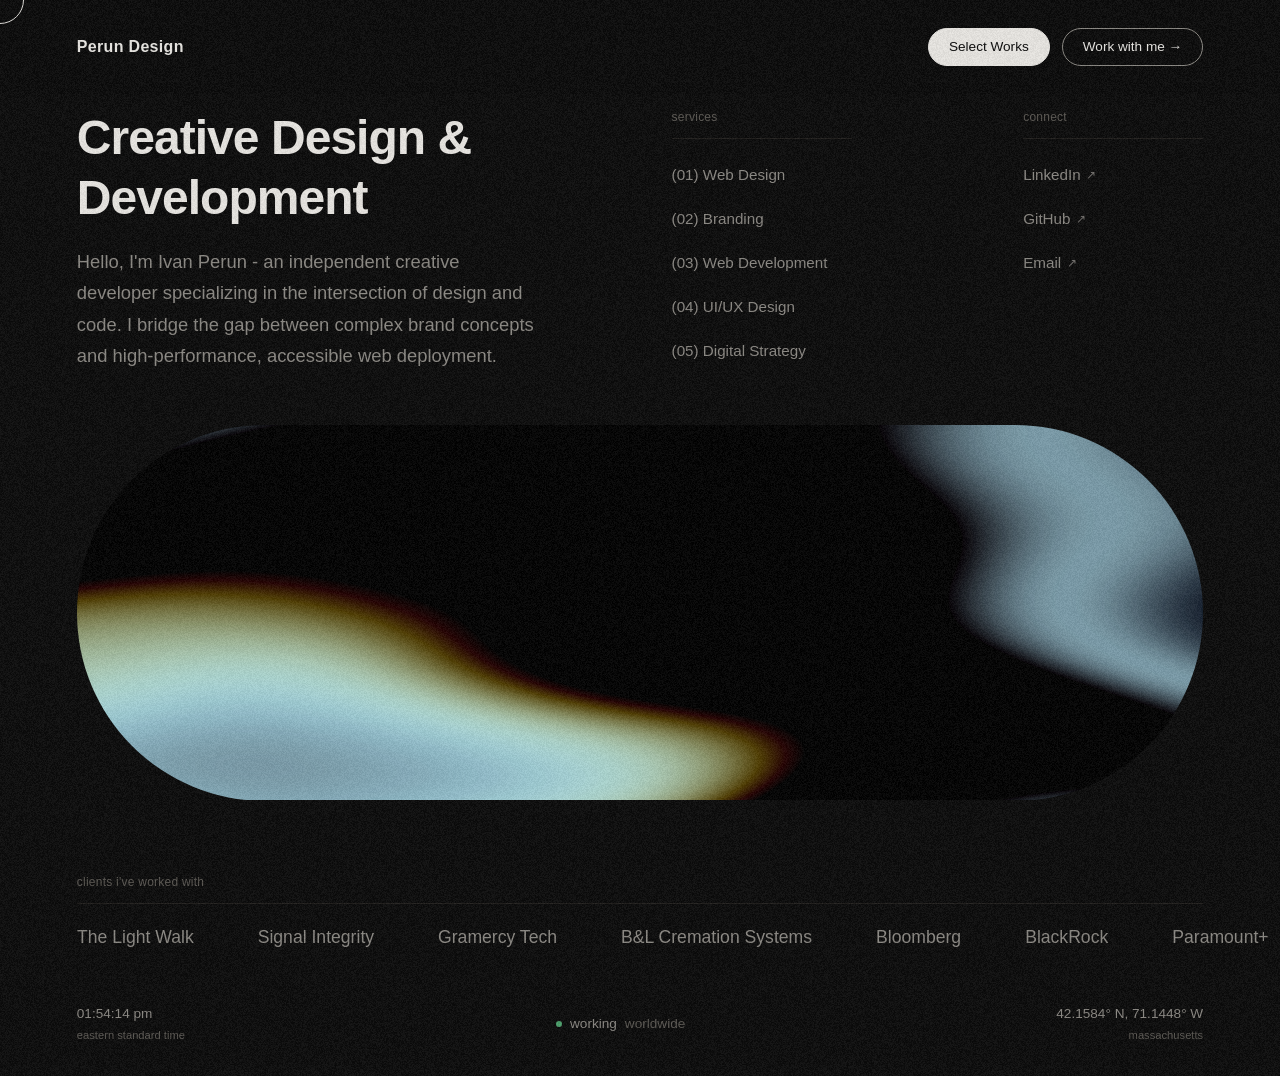
<file: index.html>
<!DOCTYPE html>
<html lang="en">
<head>
  <meta charset="UTF-8">
  <meta name="viewport" content="width=device-width, initial-scale=1.0, viewport-fit=cover">
  <meta name="color-scheme" content="dark">
  <title>Perun Design | Web Designer & Developer</title>
  <meta name="description" content="Perun Design — Web Designer & Developer based in Massachusetts, crafting digital experiences where design and engineering converge.">
  <meta name="author" content="Ivan Perun">
  <link rel="canonical" href="https://perundesign.com"/>

  <!-- Favicons -->
  <link rel="icon" href="images/favicon/favicon.ico" sizes="any">
  <link rel="icon" href="images/favicon/favicon.svg" type="image/svg+xml">
  <link rel="icon" href="images/favicon/favicon-96x96.png" sizes="96x96" type="image/png">
  <link rel="apple-touch-icon" href="images/favicon/apple-touch-icon.png">
  <link rel="manifest" href="images/favicon/site.webmanifest">

  <!-- Open Graph -->
  <meta property="og:type" content="website">
  <meta property="og:title" content="Perun Design | Web Designer & Developer">
  <meta property="og:description" content="Crafting digital experiences where design and engineering converge.">
  <meta property="og:url" content="https://perundesign.com/">
  <meta property="og:site_name" content="Perun Design">

  <!-- Twitter -->
  <meta name="twitter:card" content="summary">
  <meta name="twitter:title" content="Perun Design | Web Designer & Developer">
  <meta name="twitter:description" content="Crafting digital experiences where design and engineering converge.">

  <!-- Structured Data -->
  <script type="application/ld+json">
  {
    "@context": "https://schema.org",
    "@type": "Person",
    "name": "Ivan Perun",
    "jobTitle": "Web Designer & Developer",
    "url": "https://perundesign.com",
    "sameAs": [
      "https://www.linkedin.com/in/ivanperun",
      "https://github.com/iperun"
    ],
    "address": {
      "@type": "PostalAddress",
      "addressLocality": "Canton",
      "addressRegion": "MA",
      "addressCountry": "US"
    }
  }
  </script>

  <!-- Fonts -->
  <link rel="preconnect" href="https://api.fontshare.com" crossorigin>
  <link href="https://api.fontshare.com/v2/css?f[]=clash-display@400,500,600,700&f[]=general-sans@400,500,600,700&display=swap" rel="stylesheet">

  <link rel="stylesheet" href="css/styles.css">
</head>
<body>

  <!-- Custom Cursor -->
  <div class="cursor" aria-hidden="true">
    <p></p>
  </div>

  <!-- Grain Overlay -->
  <div class="grain-overlay" aria-hidden="true"></div>

  <!-- Works Lightbox - slides from top, masonry grid -->
  <div class="works_lightbox" data-showreel-wrap data-lenis-prevent aria-hidden="true">
    <div class="works_lightbox_panel">
      <header class="works_lightbox_header">
        <h2 class="works_lightbox_title">Select Works</h2>
        <button type="button" class="works_lightbox_close" data-showreel-close data-cursor="Close" aria-label="Close">
          <span class="works_lightbox_close_icon">×</span>
        </button>
      </header>
      <nav class="works_lightbox_links">
        <a href="signalin-full.html" class="works_lightbox_link" data-cursor="View" target="_blank" rel="noopener noreferrer">Signal Integrity</a>
        <a href="bl-branding.html" class="works_lightbox_link" data-cursor="View" target="_blank" rel="noopener noreferrer">B & L Branding</a>
        <a href="tlw-branding.html" class="works_lightbox_link" data-cursor="View" target="_blank" rel="noopener noreferrer">The Light Walk Branding</a>
      </nav>
      <div class="works_lightbox_content">
        <div class="works_masonry">
          <article class="works_item works_item--wide works_item--signalin-hero">
            <div class="works_item_media">
              <video playsinline muted loop preload="metadata" aria-label="Signal Integrity website demo">
                <source src="images/signalin/signalinvid.mp4" type="video/mp4">
              </video>
            </div>
            <div class="works_item_info">
              <span class="works_item_category">Web Design</span>
              <h3 class="works_item_title">Signal Integrity</h3>
            </div>
          </article>
             <article class="works_item works_item--portrait works_item--lightwalk-mobile">
            <div class="works_item_media">
              <img src="images/thelightwalk/thelightwalkmobile.jpg" alt="The Light Walk mobile view" loading="lazy" decoding="async">
            </div>
            <div class="works_item_info">
              <span class="works_item_category">Digital Design & Branding</span>
              <h3 class="works_item_title">The Light Walk</h3>
            </div>
          </article>
          <article class="works_item works_item--square works_item--bloomberg">
            <div class="works_item_media">
              <img src="images/wsj/wsj.jpg" alt="Bloomberg project work" loading="lazy" decoding="async">
            </div>
            <div class="works_item_info">
              <span class="works_item_category">Web Design</span>
              <h3 class="works_item_title">Wall Street Journal</h3>
            </div>
          </article>
          <article class="works_item works_item--landscape works_item--signalin-landscape">
            <div class="works_item_media">
              <img src="images/signalin/signalin.jpg" alt="Signal Integrity website homepage" loading="lazy" decoding="async">
            </div>
            <div class="works_item_info">
              <span class="works_item_category">Web Development</span>
              <h3 class="works_item_title">Signal Integrity</h3>
            </div>
          </article>
       
          <article class="works_item works_item--wide works_item--short works_item--citylabs-strip">
            <div class="works_item_media">
              <video playsinline muted loop preload="metadata" aria-label="Bloomberg CityLab website demo">
                <source src="images/citylabs/citylabsvid.mp4" type="video/mp4">
              </video>
            </div>
            <div class="works_item_info">
              <span class="works_item_category">Motion & Interactive Design</span>
              <h3 class="works_item_title">Bloomberg CityLab</h3>
            </div>
          </article>
          
          <article class="works_item works_item--landscape works_item--blcremation-landscape">
            <div class="works_item_media">
              <img src="images/blcremation/blcremation3.jpg" alt="B & L Cremation Systems Inc packaging and collateral" loading="lazy" decoding="async">
            </div>
            <div class="works_item_info">
              <span class="works_item_category">Branding</span>
              <h3 class="works_item_title">B & L Cremation Systems Inc</h3>
            </div>
          </article>
        
          <article class="works_item works_item--square works_item--blackrock-square">
            <div class="works_item_media">
              <img src="images/blackrock/blackrock2.jpg" alt="BlackRock product photography" loading="lazy" decoding="async">
            </div>
            <div class="works_item_info">
              <span class="works_item_category">Web Design</span>
              <h3 class="works_item_title">BlackRock</h3>
            </div>
          </article>
          <article class="works_item works_item--wide works_item--blackrock-hero">
            <div class="works_item_media">
              <img src="images/blackrock/blackrock.jpg" alt="BlackRock branding and website" loading="lazy" decoding="async">
            </div>
            <div class="works_item_info">
              <span class="works_item_category">Web Design & Development</span>
              <h3 class="works_item_title">BlackRock</h3>
            </div>
          </article>
          <article class="works_item works_item--portrait works_item--blcremation-portrait">
            <div class="works_item_media">
              <img src="images/blcremation/blcremation1.jpg" alt="B & L Cremation Systems Inc branding" loading="lazy" decoding="async">
            </div>
            <div class="works_item_info">
              <span class="works_item_category">Digital Design</span>
              <h3 class="works_item_title">B & L Cremation Systems Inc</h3>
            </div>
          </article>
          <article class="works_item works_item--extra-tall works_item--citylabs-tall">
            <div class="works_item_media">
              <img src="images/citylabs/citylabs.jpg" alt="Bloomberg CityLab website" loading="lazy" decoding="async">
            </div>
            <div class="works_item_info">
              <span class="works_item_category">Responsive Web Design</span>
              <h3 class="works_item_title">Bloomberg CityLab</h3>
            </div>
          </article>
          <article class="works_item works_item--square works_item--signalin-square">
            <div class="works_item_media">
              <img src="images/signalin/signalin2.png" alt="Signal Integrity content and branding" loading="lazy" decoding="async">
            </div>
            <div class="works_item_info">
              <span class="works_item_category">Content Creation</span>
              <h3 class="works_item_title">Signal Integrity</h3>
            </div>
          </article>
          <article class="works_item works_item--tall works_item--blcremation-tall">
            <div class="works_item_media">
              <img src="images/blcremation/blcremation2.jpg" alt="B & L Cremation Systems Inc product design" loading="lazy" decoding="async">
            </div>
            <div class="works_item_info">
              <span class="works_item_category">Print Design</span>
              <h3 class="works_item_title">B & L Cremation Systems Inc</h3>
            </div>
          </article> 
          <article class="works_item works_item--wide works_item--lightwalk-wide">
            <div class="works_item_media">
              <img src="images/thelightwalk/thelightwalk.jpg" alt="The Light Walk website desktop view" loading="lazy" decoding="async">
            </div>
            <div class="works_item_info">
              <span class="works_item_category">Digital Asset Design</span>
              <h3 class="works_item_title">The Light Walk</h3>
            </div>
          </article>
        </div>
      </div>
    </div>
  </div>

  <div class="page-wrap" id="page">
    <main>

      <!-- Navigation -->
      <nav class="navbar">
        <a href="/" class="nav-name">Perun Design</a>
        <div class="nav-right">
          <a href="#works" class="nav-cta nav-cta_pill nav-cta_filled" data-showreel-trigger data-cursor="View">Select Works</a>
          <a href="mailto:peruni101@gmail.com?subject=Portfolio%20Inquiry%20—%20Perun%20Design" class="nav-cta nav-cta_pill email-cta" data-cursor="Email">Work with me →</a>
        </div>
      </nav>

      <!-- Header Content -->
      <section class="header_content" data-hero-wrap>
        <div class="header_main">
          <h1 class="header_headline">Creative Design & Development</h1>
          <p class="header_body">
            Hello, I'm Ivan Perun - an independent creative developer specializing in the intersection of design and code. I bridge the gap between complex brand concepts and high-performance, accessible web deployment.
          </p>
        </div>
        <div class="header_col header_col--services">
          <p class="side_block_title">services</p>
          <div class="side_block_line"></div>
          <ul class="side_block_list">
            <li><a href="#" class="side_block_item" data-showreel-trigger data-cursor="View">(01) Web Design</a></li>
            <li><a href="#" class="side_block_item" data-showreel-trigger data-cursor="View">(02) Branding</a></li>
            <li><a href="#" class="side_block_item" data-showreel-trigger data-cursor="View">(03) Web Development</a></li>
            <li><a href="#" class="side_block_item" data-showreel-trigger data-cursor="View">(04) UI/UX Design</a></li>
            <li><a href="#" class="side_block_item" data-showreel-trigger data-cursor="View">(05) Digital Strategy</a></li>
          </ul>
        </div>
        <div class="header_col header_col--connect">
          <p class="side_block_title">connect</p>
          <div class="side_block_line"></div>
          <ul class="side_block_list">
            <li><a href="https://www.linkedin.com/in/ivanperun/" target="_blank" rel="noopener noreferrer" class="side_block_item side_block_link" data-cursor="Visit">LinkedIn <span class="side_block_arrow">↗</span></a></li>
            <li><a href="https://github.com/iperun" target="_blank" rel="noopener noreferrer" class="side_block_item side_block_link" data-cursor="Visit">GitHub <span class="side_block_arrow">↗</span></a></li>
            <li><a href="mailto:peruni101@gmail.com?subject=Portfolio%20Inquiry%20—%20Perun%20Design" class="side_block_item side_block_link" data-cursor="Email">Email <span class="side_block_arrow">↗</span></a></li>
          </ul>
        </div>
      </section>

      <!-- Pill Canvas -->
      <section class="canvas_pill_wrap">
        <div class="canvas_pill" data-showreel-trigger data-cursor="View" role="button" tabindex="0">
          <div class="hero_home_shader">
            <canvas class="hero_home_canvas" aria-hidden="true"></canvas>
          </div>
          <div class="canvas_play_overlay" aria-hidden="true">
            <span class="play_icon">Works</span>
          </div>
        </div>
      </section>

      <!-- Footer section: Marquee + Footer -->
      <div class="footer_section">
        <section class="marquee_wrap" aria-hidden="true">
          <p class="marquee_eyebrow">clients I've worked with</p>
          <div class="side_block_line"></div>
          <div class="marquee_track">
            <div class="marquee_set">
              <span class="marquee_item">The Light Walk</span>
              <span class="marquee_item">Signal Integrity</span>
              <span class="marquee_item">Gramercy Tech</span>
              <span class="marquee_item">B&L Cremation Systems</span>
              <span class="marquee_item">Bloomberg</span>
              <span class="marquee_item">BlackRock</span>
              <span class="marquee_item">Paramount+</span>
              <span class="marquee_item">Walmart</span>
              <span class="marquee_item">Indeed</span>
              <span class="marquee_item">LinkedIn</span>
              <span class="marquee_item">Sozo Ventures</span>
              <span class="marquee_item">WSJ</span>
            </div>
            <div class="marquee_set" aria-hidden="true">
              <span class="marquee_item">The Light Walk</span>
              <span class="marquee_item">Signal Integrity</span>
              <span class="marquee_item">Gramercy Tech</span>
              <span class="marquee_item">B&L Cremation Systems</span>
              <span class="marquee_item">Bloomberg</span>
              <span class="marquee_item">BlackRock</span>
              <span class="marquee_item">Paramount+</span>
              <span class="marquee_item">Walmart</span>
              <span class="marquee_item">Indeed</span>
              <span class="marquee_item">LinkedIn</span>
              <span class="marquee_item">Sozo Ventures</span>
              <span class="marquee_item">WSJ</span>
            </div>
            <div class="marquee_set" aria-hidden="true">
              <span class="marquee_item">The Light Walk</span>
              <span class="marquee_item">Signal Integrity</span>
              <span class="marquee_item">Gramercy Tech</span>
              <span class="marquee_item">B&L Cremation Systems</span>
              <span class="marquee_item">Bloomberg</span>
              <span class="marquee_item">BlackRock</span>
              <span class="marquee_item">Paramount+</span>
              <span class="marquee_item">Walmart</span>
              <span class="marquee_item">Indeed</span>
              <span class="marquee_item">LinkedIn</span>
              <span class="marquee_item">Sozo Ventures</span>
              <span class="marquee_item">WSJ</span>
            </div>
          </div>
        </section>

        <footer class="footer">
        <div class="footer_inner">
          <div class="footer_group">
            <p class="footer_time" data-current-time></p>
            <p class="footer_timezone">eastern standard time</p>
          </div>
          <div class="footer_status">
            <span class="status_dot"></span>
            <span>working</span>
            <span class="footer_global">worldwide</span>
          </div>
          <div class="footer_group footer_group_right">
            <p class="footer_coords">42.1584° N, 71.1448° W</p>
            <p class="footer_location">massachusetts</p>
          </div>
        </div>
      </footer>
      </div>

    </main>
  </div>

  <!-- Scripts -->
  <script src="js/vendor/gsap.min.js"></script>
  <script src="js/vendor/ScrollTrigger.min.js"></script>
  <script src="js/vendor/CustomEase.min.js"></script>
  <script src="js/vendor/lenis.min.js"></script>
  <script src="js/vendor/three.min.js"></script>
  <script src="js/hero-shader.js"></script>
  <script src="js/main.js"></script>

</body>
</html>
</file>
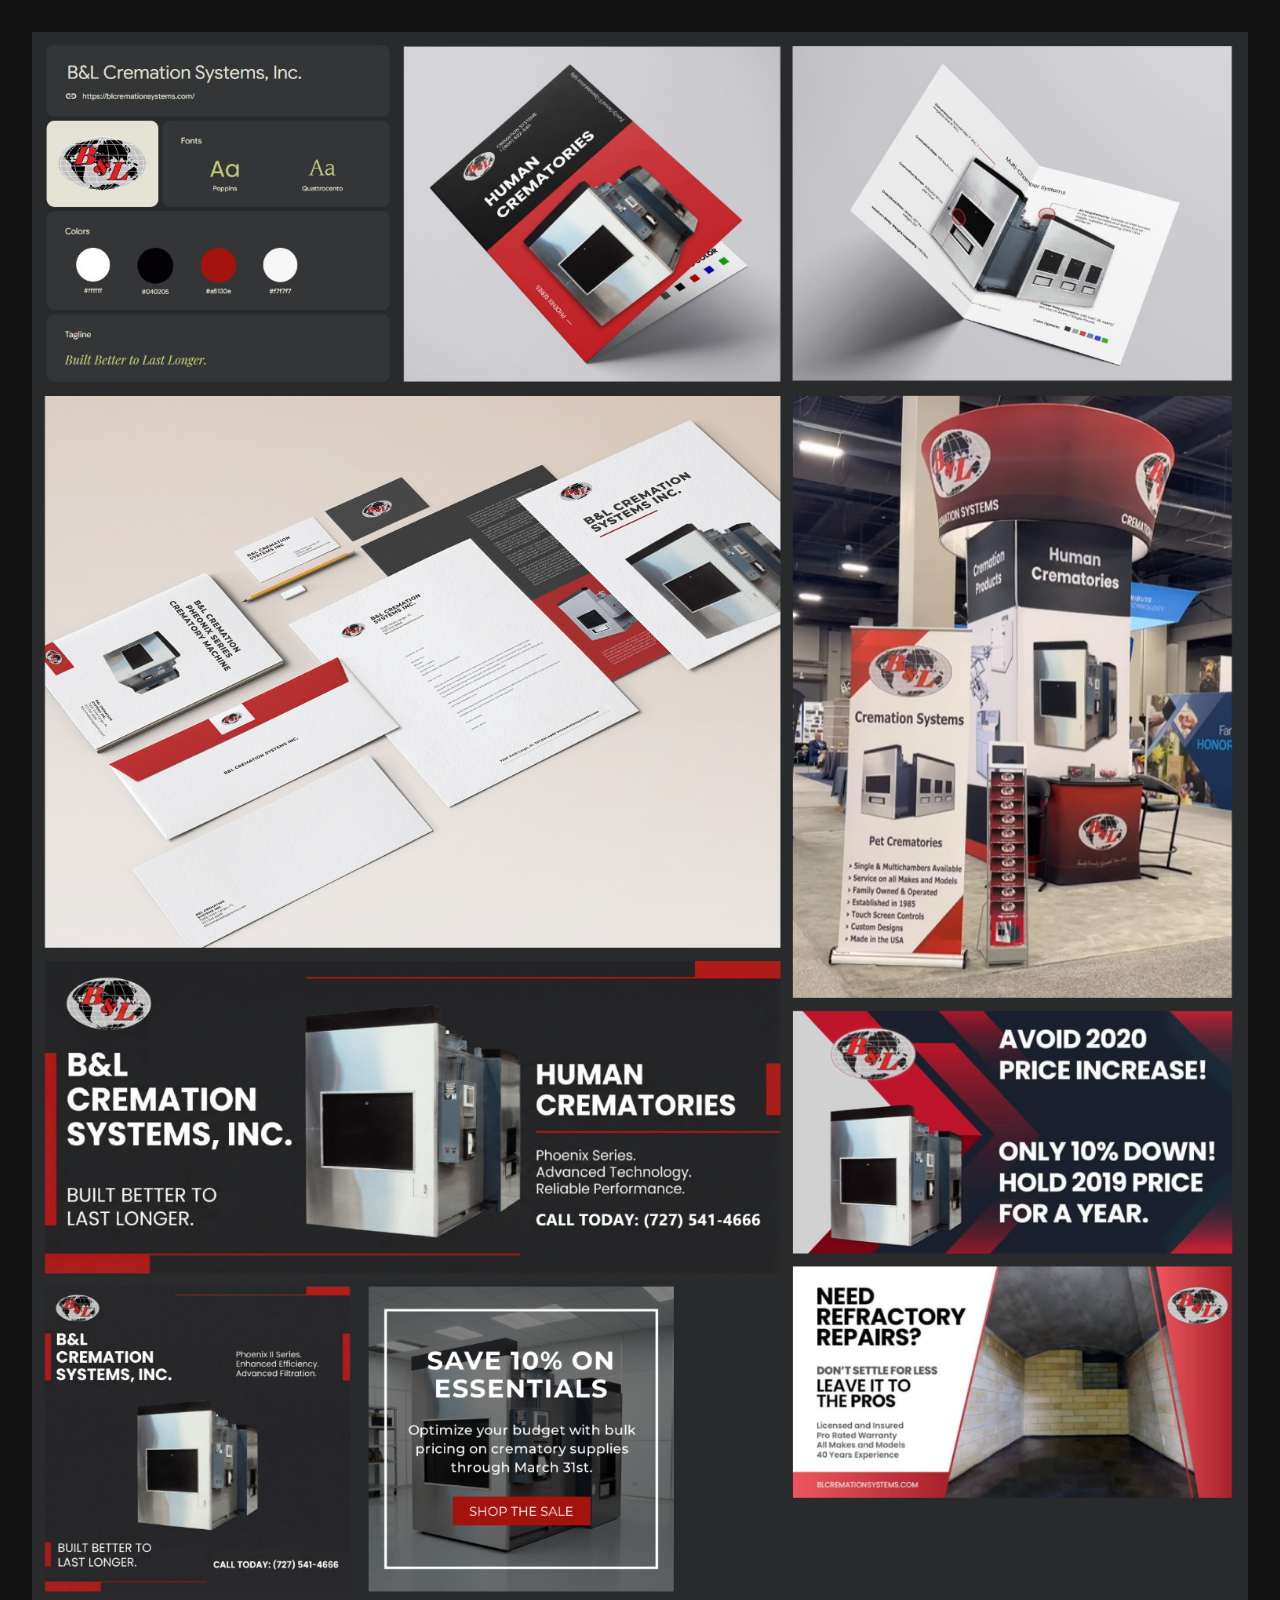
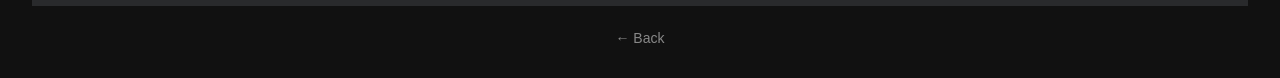
<file: bl-branding.html>
<!DOCTYPE html>
<html lang="en">
<head>
  <meta charset="UTF-8">
  <meta name="viewport" content="width=device-width, initial-scale=1.0">
  <title>B & L Branding</title>
  <style>
    * { margin: 0; padding: 0; box-sizing: border-box; }
    body { min-height: 100vh; background: #111; display: flex; flex-direction: column; align-items: center; justify-content: center; padding: 2rem; }
    img { max-width: 100%; height: auto; display: block; }
    a { color: #888; font-family: sans-serif; font-size: 0.875rem; margin-top: 1.5rem; text-decoration: none; }
    a:hover { color: #fff; }
  </style>
</head>
<body>
  <img src="bl%20branding.jpg" alt="B & L Branding">
  <a href="index.html">← Back</a>
</body>
</html>
</file>
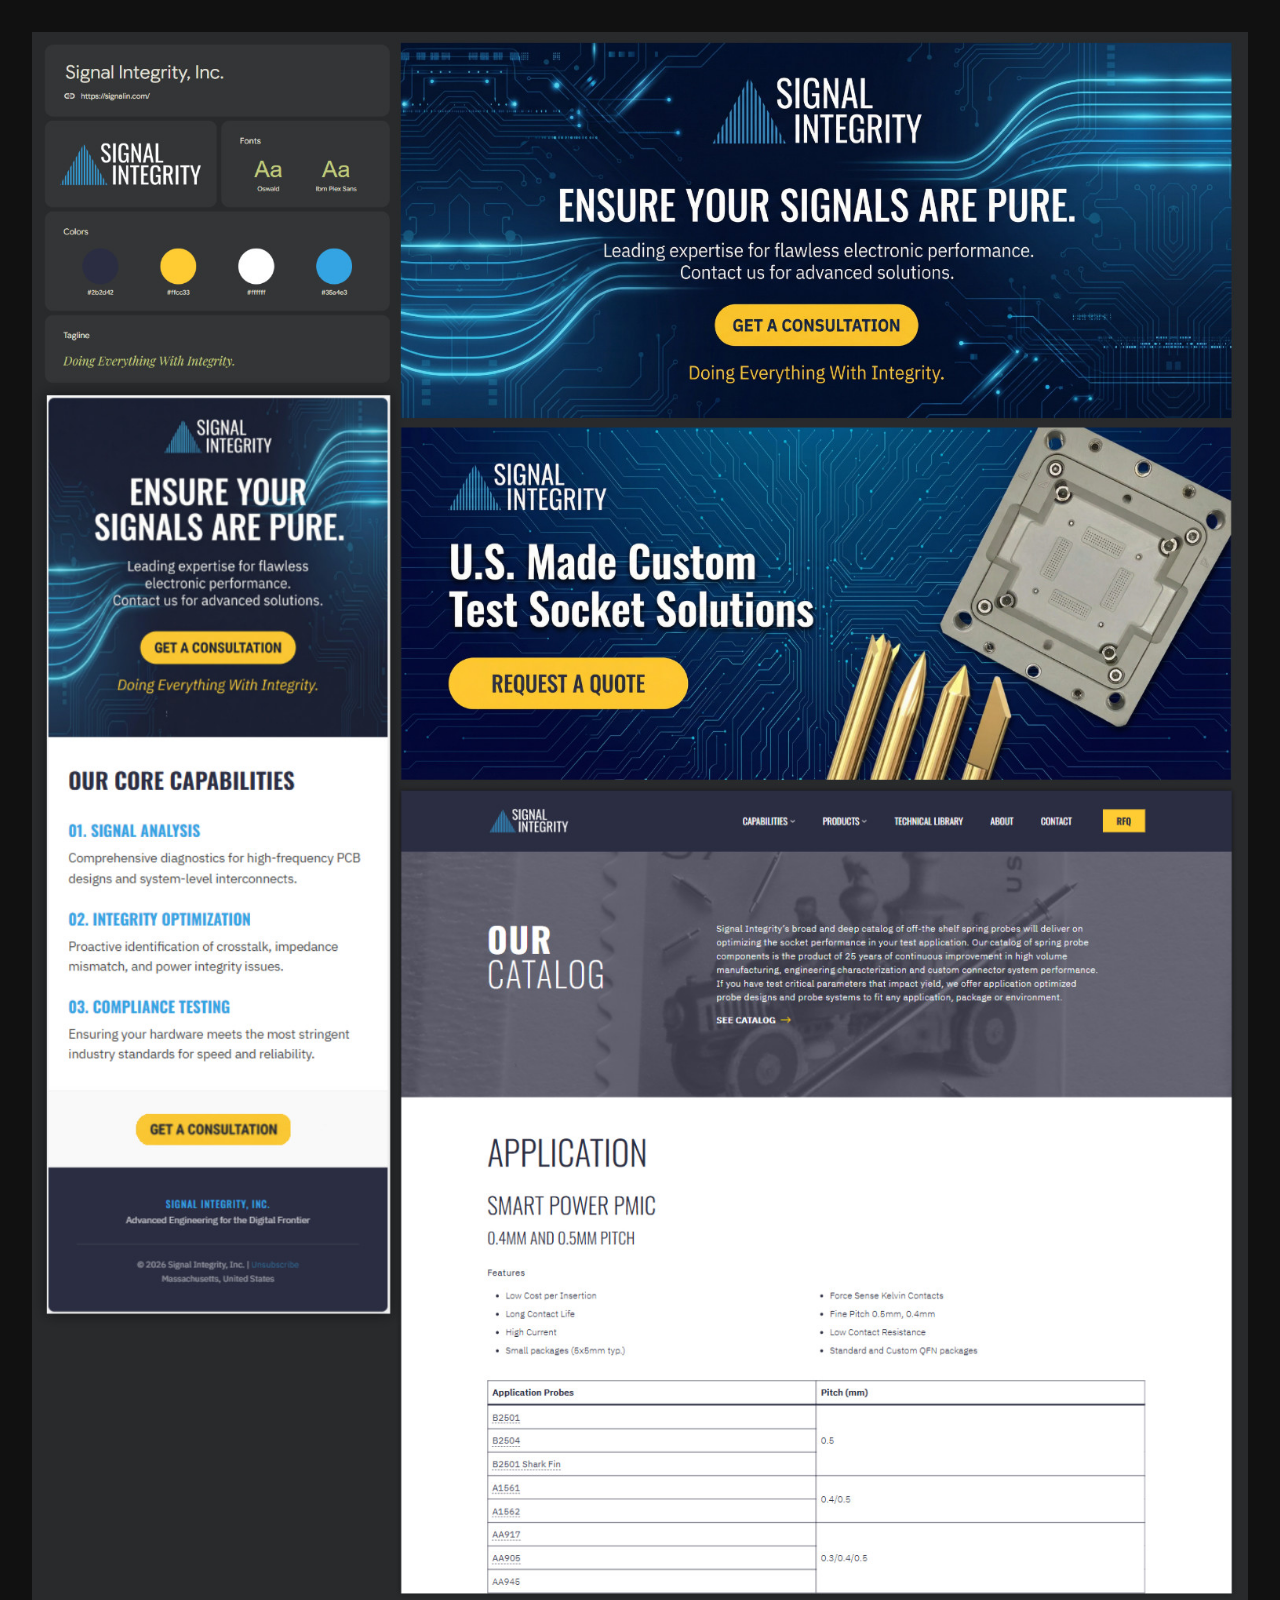
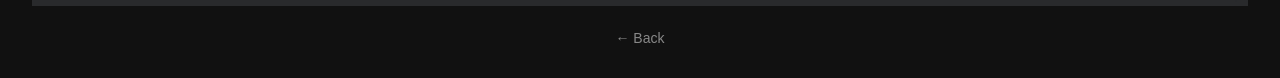
<file: signalin-full.html>
<!DOCTYPE html>
<html lang="en">
<head>
  <meta charset="UTF-8">
  <meta name="viewport" content="width=device-width, initial-scale=1.0">
  <title>Signal Integrity</title>
  <style>
    * { margin: 0; padding: 0; box-sizing: border-box; }
    body { min-height: 100vh; background: #111; display: flex; flex-direction: column; align-items: center; justify-content: center; padding: 2rem; }
    img { max-width: 100%; height: auto; display: block; }
    a { color: #888; font-family: sans-serif; font-size: 0.875rem; margin-top: 1.5rem; text-decoration: none; }
    a:hover { color: #fff; }
  </style>
</head>
<body>
  <img src="signalin%20full.jpg" alt="Signal Integrity">
  <a href="index.html">← Back</a>
</body>
</html>
</file>
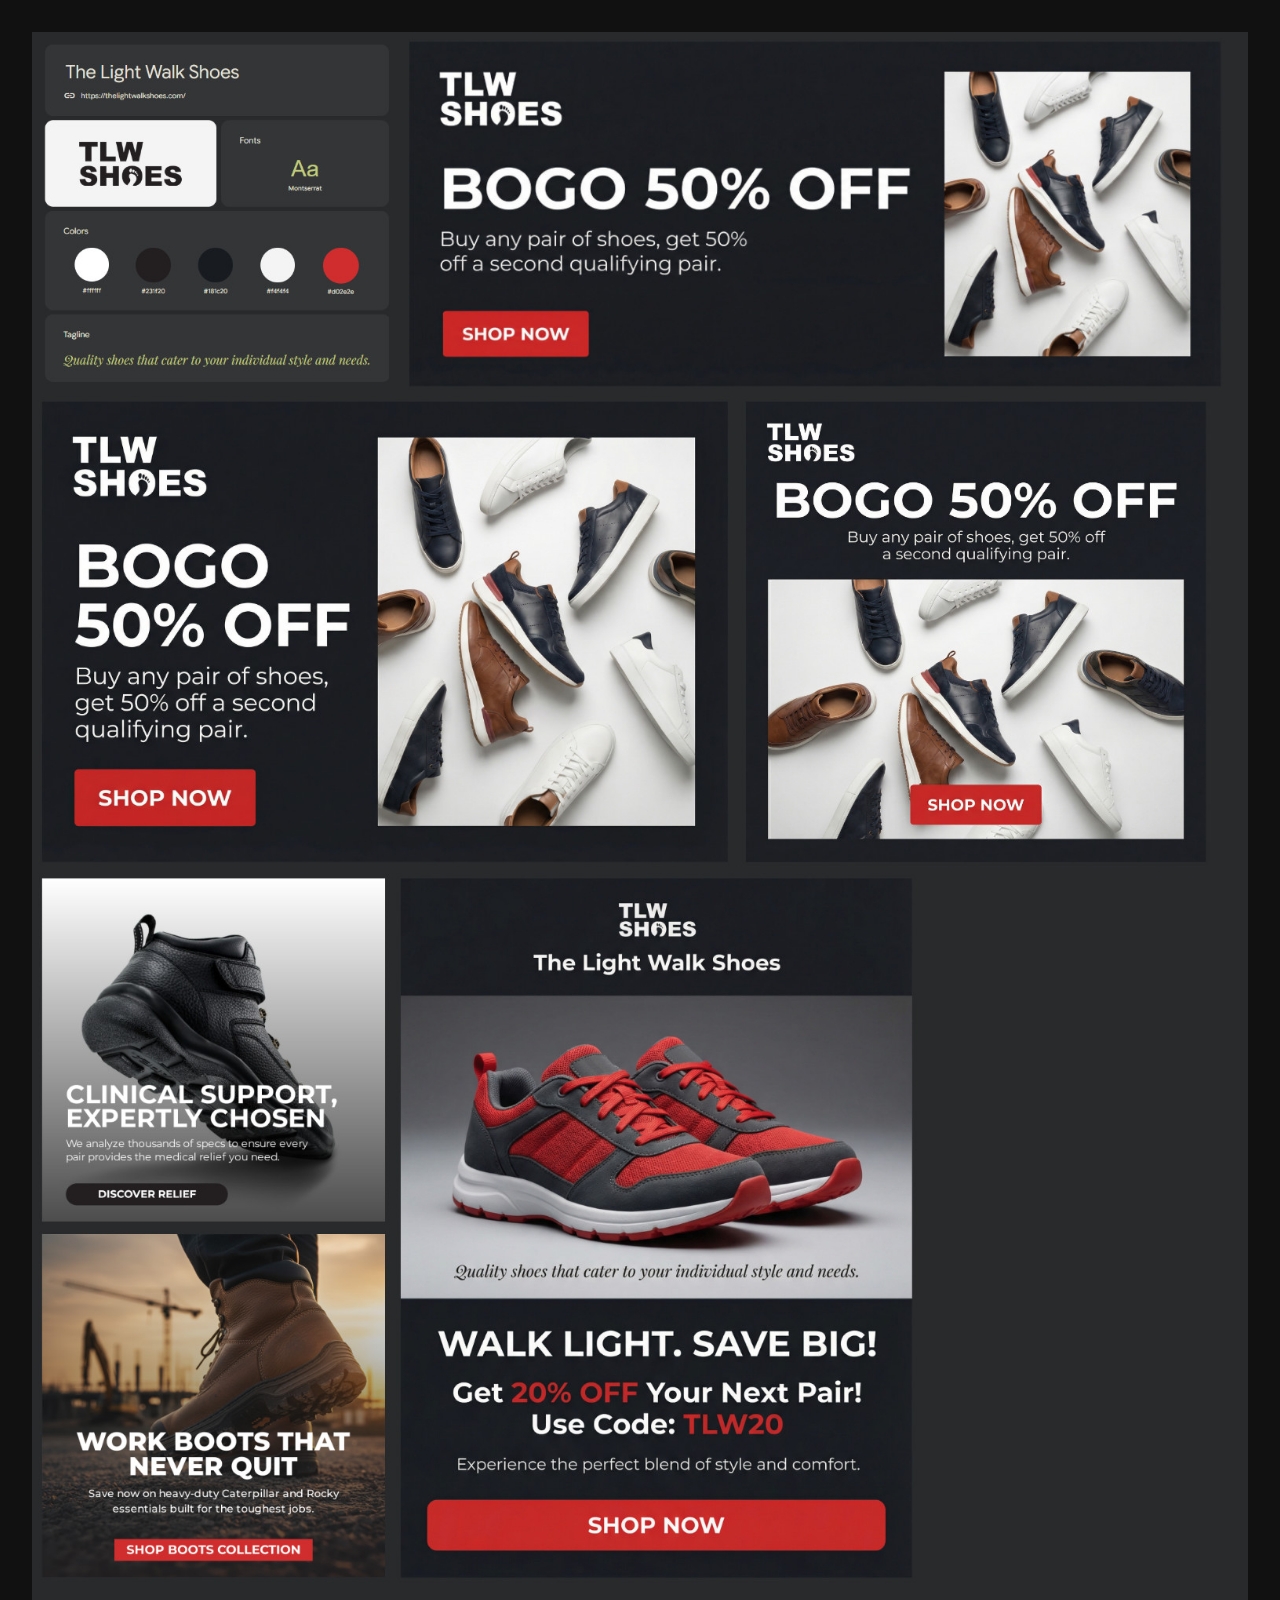
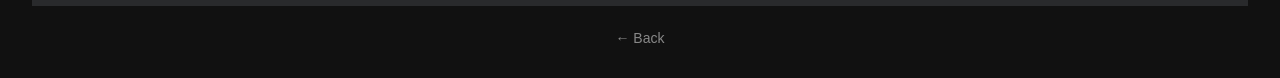
<file: tlw-branding.html>
<!DOCTYPE html>
<html lang="en">
<head>
  <meta charset="UTF-8">
  <meta name="viewport" content="width=device-width, initial-scale=1.0">
  <title>The Light Walk Branding</title>
  <style>
    * { margin: 0; padding: 0; box-sizing: border-box; }
    body { min-height: 100vh; background: #111; display: flex; flex-direction: column; align-items: center; justify-content: center; padding: 2rem; }
    img { max-width: 100%; height: auto; display: block; }
    a { color: #888; font-family: sans-serif; font-size: 0.875rem; margin-top: 1.5rem; text-decoration: none; }
    a:hover { color: #fff; }
  </style>
</head>
<body>
  <img src="tlw%20branding.jpg" alt="The Light Walk Branding">
  <a href="index.html">← Back</a>
</body>
</html>
</file>
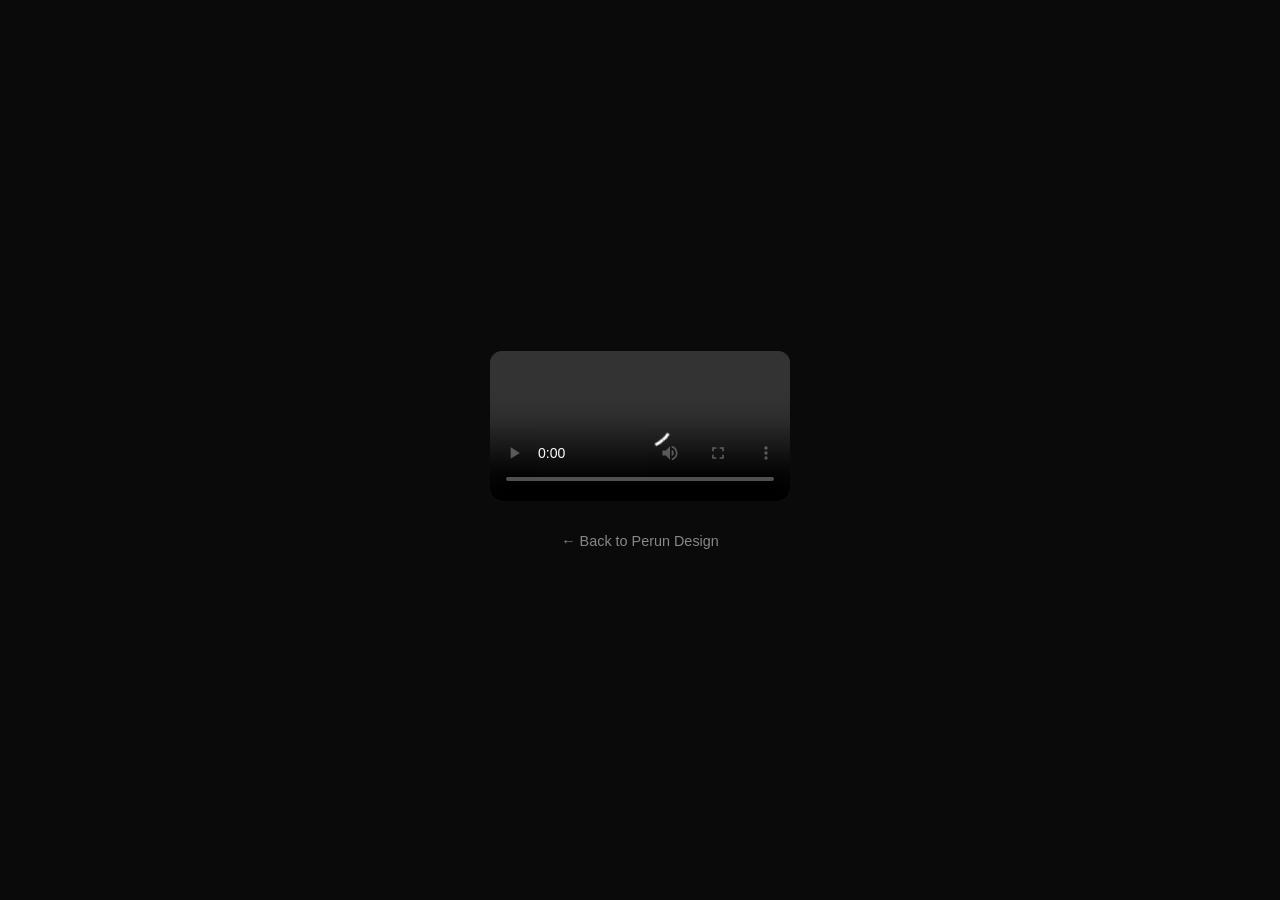
<file: video.html>
<!DOCTYPE html>
<html lang="en">
<head>
  <meta charset="UTF-8">
  <meta name="viewport" content="width=device-width, initial-scale=1.0, viewport-fit=cover">
  <meta name="color-scheme" content="dark">
  <title>Tradeshow | Perun Design</title>
  <meta name="description" content="B & L Cremation Systems — Tradeshow video showcase.">

  <!-- Favicons -->
  <link rel="icon" href="images/favicon/favicon.ico" sizes="any">
  <link rel="icon" href="images/favicon/favicon.svg" type="image/svg+xml">

  <!-- Fonts -->
  <link rel="preconnect" href="https://api.fontshare.com" crossorigin>
  <link href="https://api.fontshare.com/v2/css?f[]=clash-display@400,500,600,700&f[]=general-sans@400,500,600,700&display=swap" rel="stylesheet">

  <style>
    :root {
      --bg: #0a0a0a;
      --text: #e8e6e2;
      --sans: 'General Sans', -apple-system, sans-serif;
      --display: 'Clash Display', -apple-system, sans-serif;
      --edge-padding: clamp(1rem, 6vw, 6rem);
    }
    *, *::before, *::after { margin: 0; padding: 0; box-sizing: border-box; }
    html { height: 100%; -webkit-font-smoothing: antialiased; }
    body {
      font-family: var(--sans);
      background: var(--bg);
      color: var(--text);
      min-height: 100vh;
      display: flex;
      flex-direction: column;
      align-items: center;
      justify-content: center;
      padding: var(--edge-padding);
    }
    .video-wrap {
      width: auto;
      border-radius: 12px;
      overflow: hidden;
      background: #1f1d1b;
    }
    .video-wrap video {
      width: 100%;
    height: auto;
    display: block;
    max-height: 80vh;
    }
    .back-link {
      margin-top: 2rem;
      font-size: 0.9rem;
      color: #8a8782;
      text-decoration: none;
      transition: color 0.2s ease;
    }
    .back-link:hover {
      color: var(--text);
    }
  </style>
</head>
<body>
  <div class="video-wrap">
    <video src="images/blcremation/tradeshow.mp4" controls playsinline preload="metadata" aria-label="B & L Cremation Systems tradeshow video">
      Your browser does not support the video tag.
    </video>
  </div>
  <a href="index.html" class="back-link">← Back to Perun Design</a>
</body>
</html>
</file>
<file: css/styles.css>
/* =========================================
   Custom Properties
   ========================================= */
:root {
  --bg: #0a0a0a;
  --text: #e8e6e2;
  --text-muted: #8a8782;
  --text-dim: #5a5752;
  --border: #1f1d1b;
  --accent-1: #c4e8d4;
  --accent-2: #9fd9f0;
  --accent-3: #7a9ba8;
  --accent-green: #4a9e6a;
  --display: 'Clash Display', -apple-system, sans-serif;
  --sans: 'General Sans', -apple-system, sans-serif;
  --ease-out: cubic-bezier(0.16, 1, 0.3, 1);
  --ease-smooth: cubic-bezier(0.31, 0.75, 0.22, 1);
  --edge-padding: clamp(1rem, 6vw, 6rem);
}

/* =========================================
   Reset & Base
   ========================================= */
*, *::before, *::after {
  margin: 0;
  padding: 0;
  box-sizing: border-box;
}

html {
  height: 100%;
  -webkit-font-smoothing: antialiased;
  -moz-osx-font-smoothing: grayscale;
}

body {
  font-family: var(--sans);
  font-weight: 400;
  color: var(--text);
  background: var(--bg);
  min-height: 100%;
  line-height: 1.5;
  overflow-x: hidden;
  overflow-y: hidden;
}

body.no-cursor {
  cursor: auto;
}

a {
  color: inherit;
  text-decoration: none;
}

ul { list-style: none; }

::selection {
  background: rgba(229, 224, 218, 0.15);
  color: var(--text);
}

/* =========================================
   Typography
   ========================================= */
em {
  font-family: inherit;
  font-style: italic;
  font-weight: 400;
}

/* =========================================
   Custom Cursor
   ========================================= */
.cursor {
  position: fixed;
  top: 0;
  left: 0;
  width: 48px;
  height: 48px;
  border: 1px solid var(--text);
  border-radius: 50%;
  background: transparent;
  pointer-events: none;
  z-index: 10000;
  display: flex;
  align-items: center;
  justify-content: center;
  mix-blend-mode: difference;
  transition: width 0.35s ease, height 0.35s ease, background 0.35s ease, border-width 0.35s ease;
}

.cursor.cursor--hover {
  width: 64px;
  height: 64px;
  background: var(--text);
  border-width: 2px;
  mix-blend-mode: normal;
}

.cursor.cursor--hover p {
  color: var(--bg);
}

.cursor p {
  font-size: 0.7rem;
  font-weight: 500;
  text-transform: uppercase;
  letter-spacing: 0.05em;
  overflow: hidden;
  white-space: nowrap;
  text-align: center;
  transition: color 0.35s ease;
}

@media (max-width: 767px) {
  .cursor { display: none; }
  body { cursor: auto; }
}

/* =========================================
   Grain Overlay
   ========================================= */
.grain-overlay {
  position: fixed;
  top: -50vh;
  left: -50vw;
  width: 200vw;
  height: 200vh;
  height: 200dvh; /* Covers dynamic viewport on iOS Safari (address bar show/hide) */
  z-index: 9999;
  pointer-events: none;
  opacity: 0.06;
  background-repeat: repeat;
  background-size: 256px 256px;
  animation: grain 0.5s steps(6) infinite;
  will-change: transform;
  -webkit-backface-visibility: hidden;
  backface-visibility: hidden;
}

@keyframes grain {
  0%, 100% { transform: translate3d(0, 0, 0); }
  17% { transform: translate3d(-5%, -10%, 0); }
  33% { transform: translate3d(3%, -15%, 0); }
  50% { transform: translate3d(12%, 9%, 0); }
  67% { transform: translate3d(9%, 4%, 0); }
  83% { transform: translate3d(-1%, 7%, 0); }
}

/* =========================================
   Page Wrapper
   ========================================= */
.page-wrap {
  visibility: hidden;
  opacity: 0;
  display: flex;
  flex-direction: column;
  min-height: 100vh;
}

.page-wrap.is-visible {
  visibility: visible;
  opacity: 1;
}

.page-wrap main {
  flex: 1;
  display: flex;
  flex-direction: column;
  min-height: 0;
}

/* =========================================
   Navigation
   ========================================= */
.navbar {
  position: fixed;
  top: 0;
  left: 0;
  right: 0;
  z-index: 100;
  display: flex;
  align-items: center;
  justify-content: space-between;
  padding: 1.75rem var(--edge-padding);
  background: #0a0a0abd;
}

.nav-name {
  font-family: var(--display);
  font-weight: 600;
  font-size: 1rem;
  letter-spacing: 0.02em;
  color: var(--text);
}

.nav-right {
  display: flex;
  align-items: center;
  gap: 0.75rem;
}

.nav-cta {
  font-size: 0.85rem;
  font-weight: 500;
  color: var(--text);
  transition: color 0.3s ease, background 0.3s ease, border-color 0.3s ease, opacity 0.3s ease, transform 0.3s var(--ease-out);
}

.nav-cta:hover {
  color: var(--text);
}

.nav-cta_pill {
  padding: 0.5rem 1.25rem;
  border: 1px solid var(--text-muted);
  border-radius: 9999px;
  color: var(--text);
  transition: border-color 0.3s ease, color 0.3s ease, background 0.3s ease, opacity 0.2s ease;
  opacity: 0;
}

.nav-cta_pill:hover {
  opacity: 0.9;
  border-color: var(--text);
  color: var(--bg);
  background: var(--text);
}

.nav-cta_filled {
  color: var(--bg);
  background: var(--text);
  border-color: var(--text);
}

.nav-cta_filled:hover {
  opacity: 0.95;
  color: var(--text);
  background: var(--bg);
  border-color: var(--text);
}

/* =========================================
   Header Content
   ========================================= */
.header_content {
  display: grid;
  grid-template-columns: 2fr 1fr 1fr;
  gap: clamp(3rem, 6vw, 6rem);
  align-items: start;
  padding: clamp(6rem, 12vh, 12rem) var(--edge-padding) clamp(3rem, 6vh, 6rem);
  width: 100%;
  flex-shrink: 0;
  max-width: 1760px;
  margin: auto;
}

.header_main {
  max-width: 52ch;
  justify-self: start;
}

.header_col {
  display: flex;
  flex-direction: column;
  position: relative;
  min-width: 180px;
}

.header_col--services {
  justify-self: center;
}

.header_col--connect {
  justify-self: end;
}

.header_headline {
  font-family: var(--display);
  font-size: clamp(1.75rem, 3.5vw + 1vh, 3rem);
  font-weight: 600;
  line-height: 1.25;
  letter-spacing: -0.02em;
  margin-bottom: clamp(1rem, 2vh, 2rem);
}

.header_body {
  font-size: clamp(1rem, 1.5vw, 1.15rem);
  line-height: 1.7;
  color: var(--text-muted);
  margin-bottom: 1.25rem;
}

.header_body:last-child {
  margin-bottom: 0;
}

.side_block_title {
  font-size: 0.75rem;
  font-weight: 400;
  text-transform: lowercase;
  letter-spacing: 0.02em;
  color: var(--text-dim);
  margin-bottom: 0.75rem;
}

.side_block_line {
  width: 100%;
  height: 1px;
  background: var(--border);
  margin-bottom: 1.5rem;
}

.side_block_list {
  display: flex;
  flex-direction: column;
  gap: 1.25rem;
}

.side_block_item {
  font-size: 0.95rem;
  font-weight: 500;
  color: var(--text-muted);
  transition: color 0.3s ease;
}

.side_block_item:hover {
  color: var(--text);
}

.side_block_link {
  display: inline-flex;
  align-items: center;
  gap: 0.35rem;
}

.side_block_arrow {
  font-size: 0.8em;
  opacity: 0.8;
}

/* =========================================
   Pill Canvas
   ========================================= */
.canvas_pill_wrap {
  padding: 0 var(--edge-padding) clamp(2rem, 4vh, 5rem);
  width: 100%;
  flex: 1;
  min-height: 0;
  display: flex;
  flex-direction: column;
  justify-content: center;
  max-width: 1760px;
  margin: auto;
}

.canvas_pill {
  position: relative;
  width: 100%;
  aspect-ratio: 3 / 1;
  min-height: 180px;
  max-height: min(55vh, 420px);
  border-radius: 9999px;
  overflow: hidden;
  background: var(--bg);
  cursor: pointer;
  transition: transform 0.4s var(--ease-out);
  transform-origin: center center;
}

.canvas_pill:hover {
  transform: scale(1.01);
}

.canvas_pill:hover .canvas_play_overlay {
  opacity: 1;
}

.canvas_play_overlay {
  position: absolute;
  inset: 0;
  z-index: 2;
  display: flex;
  flex-direction: column;
  align-items: center;
  justify-content: center;
  background: rgba(0, 0, 0, 0.25);
  opacity: 0;
  transition: opacity 0.35s ease;
  pointer-events: none;
}

.play_icon {
  display: flex;
  align-items: center;
  justify-content: center;
  width: 56px;
  height: 56px;
  border: 2px solid var(--text);
  border-radius: 50%;
  font-size: 0.65rem;
  font-weight: 500;
  text-transform: uppercase;
  letter-spacing: 0.1em;
  line-height: 1;
  color: var(--text);
}

/* =========================================
   Footer Section (Marquee + Footer)
   ========================================= */
.footer_section {
  margin-top: auto;
  width: 100%;
  flex-shrink: 0;
}

/* =========================================
   Marquee
   ========================================= */
.marquee_wrap {
  overflow: hidden;
  padding: clamp(2rem, 4vh, 3rem) var(--edge-padding) clamp(1.5rem, 3vh, 2rem);
}

.marquee_eyebrow {
  font-size: 0.75rem;
  font-weight: 400;
  text-transform: lowercase;
  letter-spacing: 0.02em;
  color: var(--text-dim);
  margin-bottom: 0.75rem;
}

.marquee_wrap .side_block_line {
  margin-bottom: 1.25rem;
}

.marquee_track {
  display: flex;
  align-items: center;
  gap: 0;
  width: max-content;
  animation: marquee 40s linear infinite;
  will-change: transform;
}

.marquee_set {
  display: flex;
  align-items: center;
  gap: 4rem;
  flex-shrink: 0;
  padding-right: 4rem;
}

.marquee_item {
  font-family: var(--display);
  font-size: clamp(0.9rem, 1.5vw, 1.1rem);
  font-weight: 500;
  color: var(--text-muted);
  white-space: nowrap;
}

@keyframes marquee {
  0% { transform: translate3d(0, 0, 0); }
  100% { transform: translate3d(-33.333%, 0, 0); }
}

.hero_home_shader {
  position: absolute;
  inset: 0;
  z-index: 0;
}

.hero_home_canvas {
  width: 100%;
  height: 100%;
  display: block;
  opacity: 0;
  object-fit: cover;
}

/* Works Lightbox - slide from top */
.works_lightbox {
  position: fixed;
  top: 0;
  left: 0;
  right: 0;
  z-index: 3000;
  height: 0;
  overflow: hidden;
  visibility: hidden;
}

.works_lightbox.is-open {
  visibility: visible;
  overflow-y: auto;
  overflow-x: hidden;
  -webkit-overflow-scrolling: touch;
}

.works_lightbox_panel {
  position: relative;
  min-height: 100%;
  background: var(--bg);
}

.works_lightbox_header {
  position: sticky;
  top: 0;
  display: flex;
  align-items: center;
  justify-content: space-between;
  padding: 1.75rem var(--edge-padding);
  background: var(--bg);
  border-bottom: 1px solid var(--border);
  z-index: 10;
}

.works_lightbox_title {
  font-family: var(--display);
  font-weight: 600;
  font-size: 1rem;
  letter-spacing: 0.02em;
  color: var(--text);
}

.works_lightbox_close {
  display: flex;
  align-items: center;
  justify-content: center;
  width: 48px;
  height: 48px;
  padding: 0;
  background: transparent;
  border: 1px solid var(--text-dim);
  border-radius: 50%;
  color: var(--text);
  font-size: 1.5rem;
  font-family: inherit;
  cursor: pointer;
  transition: background 0.3s ease, border-color 0.3s ease, color 0.3s ease, transform 0.3s var(--ease-out);
}

.works_lightbox_close:hover {
  background: var(--text);
  color: var(--bg);
  border-color: var(--text);
  transform: scale(1.05);
}

.works_lightbox_close_icon {
  line-height: 1;
}

.works_lightbox_links {
  display: flex;
  flex-wrap: wrap;
  justify-content: center;
  gap: 1rem 2rem;
  padding: 1rem var(--edge-padding);
  background: var(--bg);
  border-bottom: 1px solid var(--border);
}

.works_lightbox_link {
  font-family: var(--display);
  font-weight: 600;
  font-size: 1rem;
  color: var(--text);
  text-decoration: none;
  transition: color 0.3s ease;
}

.works_lightbox_link:hover {
  opacity: 0.8;
}

.works_lightbox_content {
  padding: clamp(2rem, 4vh, 4rem) var(--edge-padding) clamp(4rem, 8vh, 8rem);
  max-width: 1760px;
    margin: 0 auto;
}

/* Masonry grid */
.works_masonry {
  column-count: 2;
  column-gap: 1.5rem;
}

@media (min-width: 768px) {
  .works_masonry {
    column-count: 3;
    column-gap: 2rem;
  }
}

.works_item {
  break-inside: avoid;
  margin-bottom: 1.5rem;
  transition: transform 0.3s var(--ease-out);
}

@media (min-width: 768px) {
  .works_item {
    margin-bottom: 2rem;
  }
}

.works_item:hover {
  transform: translateY(-4px);
}

/* Size modifiers for irregular masonry */
.works_item--wide {
  column-span: all;
}

.works_item_media {
  position: relative;
  overflow: hidden;
  border-radius: 8px;
  background: var(--border);
}

.works_item_media img,
.works_item_media video {
  width: 100%;
  height: 100%;
  display: block;
  object-fit: cover;
}
.works_masonry .works_item--wide .works_item_media video {
  aspect-ratio: auto;
}
article.works_item.works_item--wide.works_item--short.works_item--citylabs-strip {
  column-span: none;
}

article.works_item.works_item--wide.works_item--short.works_item--citylabs-strip video, article.works_item.works_item--wide.works_item--blackrock-hero img, article.works_item.works_item--square.works_item--signalin-square img {
  aspect-ratio: auto;
}
.works_item_media video {
  pointer-events: none;
  aspect-ratio: 16 / 9;
}

.works_item_media img {
  aspect-ratio: 4 / 3;
}

/* Wide banner - full width */
.works_item--wide .works_item_media img,
.works_item--wide .works_item_media video {
  aspect-ratio: 10 / 6;
}

/* Tall - height of ~2 standard images */
.works_item--tall .works_item_media img {
  aspect-ratio: 1 / 1;
}
article.works_item.works_item--extra-tall.works_item--citylabs-tall img {
  aspect-ratio: auto;
}
/* Extra tall - height of ~3 standard images */
.works_item--extra-tall .works_item_media img,
.works_item--extra-tall .works_item_media video {
  aspect-ratio: 2 / 5;
}

/* Portrait - between standard and tall */
.works_item--portrait .works_item_media img {
  aspect-ratio: 1 / 1;
}


/* Landscape - shorter */
.works_item--landscape .works_item_media img {
  aspect-ratio: 16 / 9;
}

/* Short - wide strip */
.works_item--short .works_item_media img,
.works_item--short .works_item_media video {
  aspect-ratio: 16 / 5;
}

/* Wide + short combo */
.works_item--wide.works_item--short .works_item_media img,
.works_item--wide.works_item--short .works_item_media video {
  aspect-ratio: 24 / 5;
}
article.works_item.works_item--wide.works_item--lightwalk-wide {
column-span: none;
}
.works_item_info {
  padding: 1rem 0 0;
}

.works_item_category {
  display: block;
  font-size: 0.75rem;
  font-weight: 500;
  text-transform: uppercase;
  letter-spacing: 0.08em;
  color: var(--text-muted);
  margin-bottom: 0.25rem;
}

.works_item_title {
  font-family: var(--display);
  font-weight: 600;
  font-size: 1rem;
  color: var(--text);
}
article.works_item.works_item--wide.works_item--blackrock-hero, article.works_item.works_item--wide.works_item--lightwalk-wide {
  margin-top: 2rem;
}
/* =========================================
   Footer
   ========================================= */
.footer {
  padding: clamp(1.5rem, 3vh, 2.5rem) var(--edge-padding) clamp(2rem, 4vh, 2rem);
}

.footer_inner {
  display: flex;
  flex-wrap: wrap;
  align-items: center;
  justify-content: space-between;
  gap: 2rem;
  width: 100%;
}

.footer_group {
  display: flex;
  flex-direction: column;
  gap: 0.15rem;
}

.footer_time {
  font-size: 0.85rem;
  font-variant-numeric: tabular-nums;
  color: var(--text-muted);
}

.footer_timezone {
  font-size: 0.7rem;
  color: var(--text-dim);
  text-transform: lowercase;
}

.footer_status {
  display: flex;
  align-items: center;
  gap: 0.5rem;
  font-size: 0.85rem;
  color: var(--text-muted);
}

.status_dot {
  width: 6px;
  height: 6px;
  background: var(--accent-green);
  border-radius: 50%;
  animation: pulse 2s ease-in-out infinite;
}

@keyframes pulse {
  0%, 100% { opacity: 1; }
  50% { opacity: 0.5; }
}

.footer_global {
  color: var(--text-dim);
}

.footer_group_right {
  text-align: right;
}

.footer_coords {
  font-size: 0.85rem;
  font-variant-numeric: tabular-nums;
  color: var(--text-muted);
}

.footer_location {
  font-size: 0.7rem;
  color: var(--text-dim);
  text-transform: lowercase;
}

/* =========================================
   Responsive
   ========================================= */
@media (min-width: 1024px) and (max-height: 800px) {
  .header_content {
    padding-top: clamp(5rem, 10vh, 8rem);
    padding-bottom: clamp(2rem, 4vh, 4rem);
  }

  .header_headline {
    font-size: clamp(1.5rem, 3vw, 2.5rem);
    margin-bottom: clamp(0.75rem, 1.5vh, 1.5rem);
  }

  .header_body {
    font-size: clamp(0.9rem, 1.2vw, 1rem);
    margin-bottom: 0.75rem;
  }

  .header_col {
    min-width: 150px;
  }

  .side_block_list {
    gap: 0.75rem;
  }

  .canvas_pill {
    max-height: min(45vh, 320px);
  }

  .canvas_pill_wrap {
    padding-bottom: clamp(1.5rem, 3vh, 3rem);
  }

  .marquee_wrap {
    padding: clamp(1.5rem, 3vh, 2rem) var(--edge-padding) clamp(1rem, 2vh, 1.5rem);
  }

  .footer {
    padding: clamp(1.25rem, 2.5vh, 2rem) var(--edge-padding) clamp(1.5rem, 3vh, 2rem);
  }
}

@media (min-width: 1024px) and (max-height: 700px) {
  .header_content {
    padding-top: 4rem;
    padding-bottom: 1.5rem;
  }

  .header_headline {
    font-size: 1.5rem;
    margin-bottom: 0.5rem;
  }

  .header_body {
    font-size: 0.85rem;
    margin-bottom: 0.5rem;
  }

  .header_col {
    min-width: 140px;
  }

  .side_block_list {
    gap: 0.5rem;
  }

  .side_block_item {
    font-size: 0.85rem;
  }

  .canvas_pill {
    max-height: 38vh;
  }

  .canvas_pill_wrap {
    padding-bottom: 1.25rem;
  }

  .marquee_wrap {
    padding: 1rem var(--edge-padding) 0.75rem;
  }

  .marquee_item {
    font-size: 0.85rem;
  }

  .footer {
    padding: 1rem var(--edge-padding) 1.25rem;
  }
}

@media (max-width: 768px) {
  body {
    overflow-x: auto;
    overflow-y: auto;
  }
  span.play_icon {
    display: none;
}
  .header_content {
    grid-template-columns: 1fr;
    padding: 6.5rem var(--edge-padding) 2rem;
    gap: 2rem;
  }

  .header_headline {
    margin-bottom: 1.5rem;
  }

  .header_col {
    justify-self: start;
    min-width: auto;
  }

  .header_col--services,
  .header_col--connect {
    justify-self: start;
  }

  .side_block_list {
    gap: 1rem;
  }

  .canvas_pill {
    min-height: 160px;
    aspect-ratio: 2 / 1;
  }

  .canvas_pill_wrap {
    padding: 0 var(--edge-padding) 2.5rem;
  }

  .marquee_wrap {
    padding: 2.5rem var(--edge-padding) 1.5rem;
  }

  .footer {
    padding: 2rem var(--edge-padding) 2.5rem;
  }
}

@media (max-width: 600px) {
  .works_masonry {
    /* Extra bottom padding so last items aren't hidden behind iOS Safari's bottom nav bar */
    padding-bottom: calc(2rem + env(safe-area-inset-bottom) + 60px);
  }
  .email-cta {
    display: none;
  }
  .grain-overlay {
    display: none;
  }
  .works_lightbox_header {
    padding: 1.25rem 1.25rem;
  }
  .works_lightbox_close {
    width: 32px;
    height: 32px;
  }
  .navbar {
    padding: 1.25rem 1.25rem;
  }
  .nav-right {
    gap: 0.5rem;
  }
  .nav-cta_pill {
    padding: 0.4rem 1rem;
    font-size: 0.8rem;
  }
  .footer_group_right {
    text-align: left;
  }
  .footer_inner {
    flex-direction: column;
    align-items: flex-start;
  }
}

/* Single column on narrow screens to avoid column-balancing gaps (e.g. iPhone SE) */
@media (max-width: 480px) {
  .works_masonry {
    column-count: 1;
  }
  article.works_item.works_item--wide.works_item--blackrock-hero, article.works_item.works_item--wide.works_item--lightwalk-wide {
    margin-top: 0;
}
}
</file>
